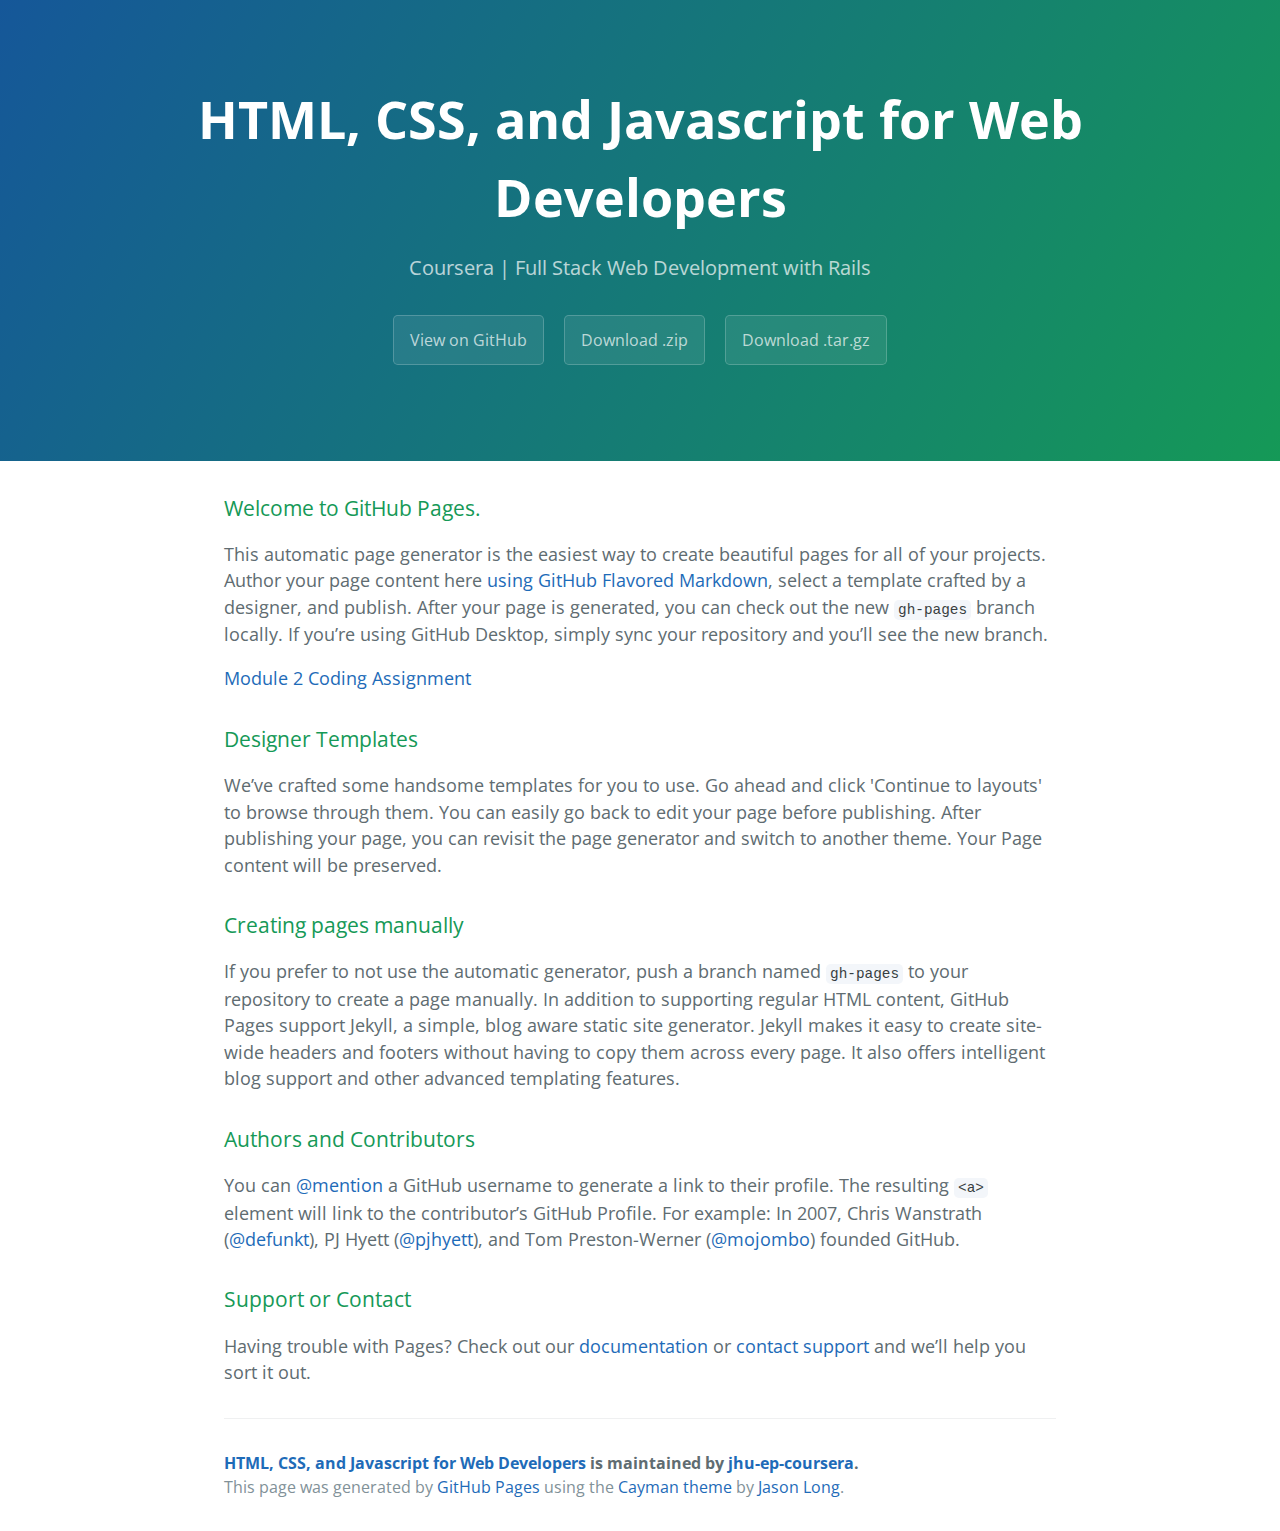
<file: index.html>
<!DOCTYPE html>
<html lang="en-us">
  <head>
    <meta charset="UTF-8">
    <title>HTML, CSS, and Javascript for Web Developers by jhu-ep-coursera</title>
    <meta name="viewport" content="width=device-width, initial-scale=1">
    <link rel="stylesheet" type="text/css" href="stylesheets/normalize.css" media="screen">
    <link href='https://fonts.googleapis.com/css?family=Open+Sans:400,700' rel='stylesheet' type='text/css'>
    <link rel="stylesheet" type="text/css" href="stylesheets/stylesheet.css" media="screen">
    <link rel="stylesheet" type="text/css" href="stylesheets/github-light.css" media="screen">
  </head>
  <body>
    <section class="page-header">
      <h1 class="project-name">HTML, CSS, and Javascript for Web Developers</h1>
      <h2 class="project-tagline">Coursera | Full Stack Web Development with Rails</h2>
      <a href="https://github.com/jhu-ep-coursera/fullstack-course4" class="btn">View on GitHub</a>
      <a href="https://github.com/jhu-ep-coursera/fullstack-course4/zipball/master" class="btn">Download .zip</a>
      <a href="https://github.com/jhu-ep-coursera/fullstack-course4/tarball/master" class="btn">Download .tar.gz</a>
    </section>

    <section class="main-content">
      <h3>
<a id="welcome-to-github-pages" class="anchor" href="#welcome-to-github-pages" aria-hidden="true"><span aria-hidden="true" class="octicon octicon-link"></span></a>Welcome to GitHub Pages.</h3>

<p>This automatic page generator is the easiest way to create beautiful pages for all of your projects. Author your page content here <a href="https://guides.github.com/features/mastering-markdown/">using GitHub Flavored Markdown</a>, select a template crafted by a designer, and publish. After your page is generated, you can check out the new <code>gh-pages</code> branch locally. If you’re using GitHub Desktop, simply sync your repository and you’ll see the new branch.</p>

<p><a href="assignment2">Module 2 Coding Assignment</a></p>

<h3>
<a id="designer-templates" class="anchor" href="#designer-templates" aria-hidden="true"><span aria-hidden="true" class="octicon octicon-link"></span></a>Designer Templates</h3>

<p>We’ve crafted some handsome templates for you to use. Go ahead and click 'Continue to layouts' to browse through them. You can easily go back to edit your page before publishing. After publishing your page, you can revisit the page generator and switch to another theme. Your Page content will be preserved.</p>

<h3>
<a id="creating-pages-manually" class="anchor" href="#creating-pages-manually" aria-hidden="true"><span aria-hidden="true" class="octicon octicon-link"></span></a>Creating pages manually</h3>

<p>If you prefer to not use the automatic generator, push a branch named <code>gh-pages</code> to your repository to create a page manually. In addition to supporting regular HTML content, GitHub Pages support Jekyll, a simple, blog aware static site generator. Jekyll makes it easy to create site-wide headers and footers without having to copy them across every page. It also offers intelligent blog support and other advanced templating features.</p>

<h3>
<a id="authors-and-contributors" class="anchor" href="#authors-and-contributors" aria-hidden="true"><span aria-hidden="true" class="octicon octicon-link"></span></a>Authors and Contributors</h3>

<p>You can <a href="https://help.github.com/articles/basic-writing-and-formatting-syntax/#mentioning-users-and-teams" class="user-mention">@mention</a> a GitHub username to generate a link to their profile. The resulting <code>&lt;a&gt;</code> element will link to the contributor’s GitHub Profile. For example: In 2007, Chris Wanstrath (<a href="https://github.com/defunkt" class="user-mention">@defunkt</a>), PJ Hyett (<a href="https://github.com/pjhyett" class="user-mention">@pjhyett</a>), and Tom Preston-Werner (<a href="https://github.com/mojombo" class="user-mention">@mojombo</a>) founded GitHub.</p>

<h3>
<a id="support-or-contact" class="anchor" href="#support-or-contact" aria-hidden="true"><span aria-hidden="true" class="octicon octicon-link"></span></a>Support or Contact</h3>

<p>Having trouble with Pages? Check out our <a href="https://help.github.com/pages">documentation</a> or <a href="https://github.com/contact">contact support</a> and we’ll help you sort it out.</p>

      <footer class="site-footer">
        <span class="site-footer-owner"><a href="https://github.com/jhu-ep-coursera/fullstack-course4">HTML, CSS, and Javascript for Web Developers</a> is maintained by <a href="https://github.com/jhu-ep-coursera">jhu-ep-coursera</a>.</span>

        <span class="site-footer-credits">This page was generated by <a href="https://pages.github.com">GitHub Pages</a> using the <a href="https://github.com/jasonlong/cayman-theme">Cayman theme</a> by <a href="https://twitter.com/jasonlong">Jason Long</a>.</span>
      </footer>

    </section>

  
  </body>
</html>
</file>
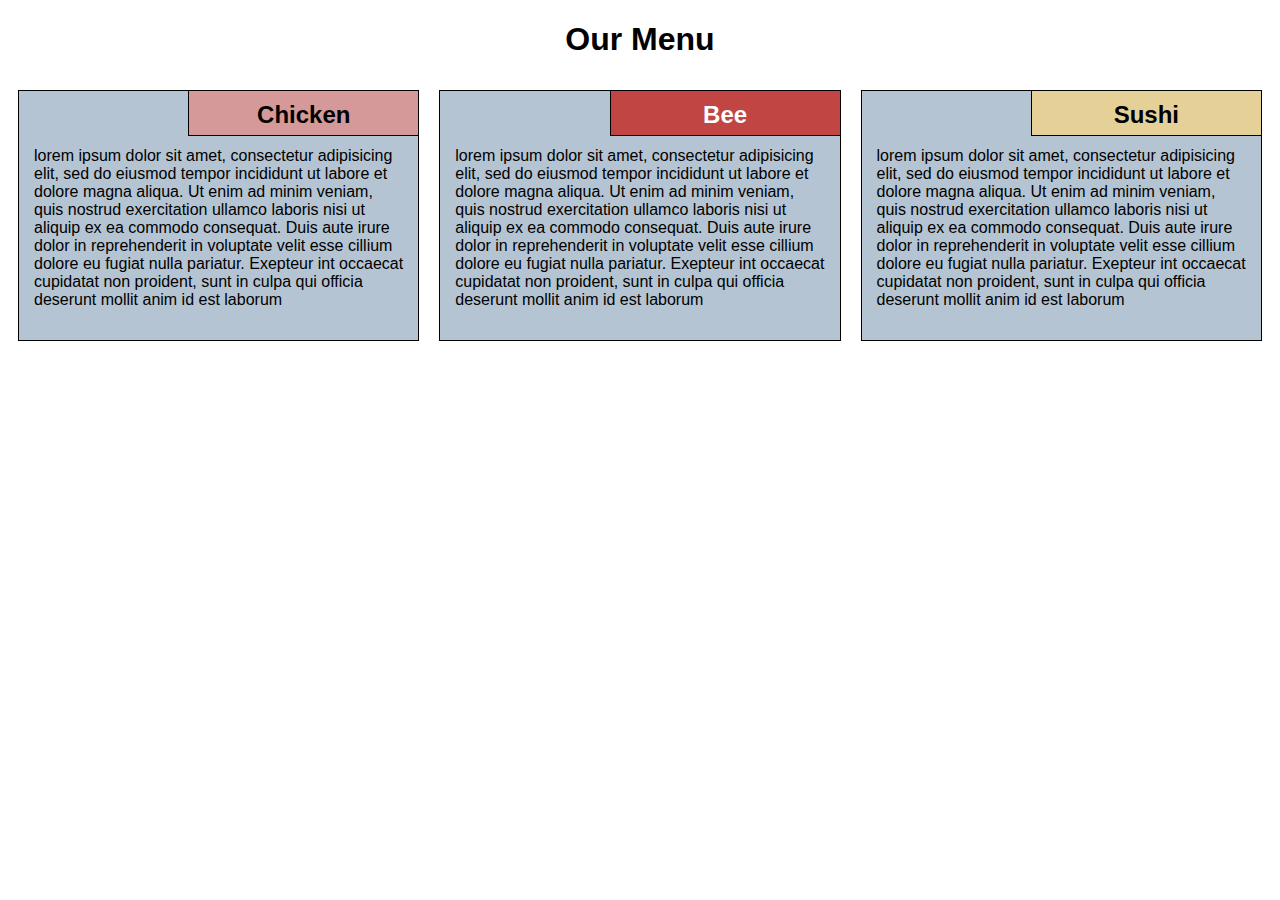
<file: mod2-solution/index.html>
<!DOCTYPE html>
<html lang="en">
<head>
	<meta charset="utf-8">
	<meta name="viewport" content="width=device-width, initial-scale=1">
	<title>Assignment Solution for Module 2</title>
	<link rel="stylesheet" href="style.css">
</head>
<body>
	<header>
		<h1>Our Menu</h1>
	</header>
	<div class="row">
		<div class="col-lg-4 col-md-6 col-sm-12">
			<section class="S9">
				<h2>Chicken</h2>
				<p>
					lorem ipsum dolor sit amet, consectetur adipisicing elit, sed do eiusmod tempor incididunt ut labore et dolore magna aliqua. Ut enim ad minim veniam, quis nostrud exercitation ullamco laboris nisi ut aliquip ex ea commodo consequat. Duis aute irure dolor in reprehenderit in voluptate velit esse cillium dolore eu fugiat nulla pariatur. Exepteur int occaecat cupidatat non proident, sunt in culpa qui officia deserunt mollit anim id est laborum
				</p>
		    </section>
	    </div>
	    <div  class="col-lg-4 col-md-6 col-sm-12">
	    	<section class="Note_9">
	    		<h2>Bee</h2>
	    		<p>
	    			lorem ipsum dolor sit amet, consectetur adipisicing elit, sed do eiusmod tempor incididunt ut labore et dolore magna aliqua. Ut enim ad minim veniam, quis nostrud exercitation ullamco laboris nisi ut aliquip ex ea commodo consequat. Duis aute irure dolor in reprehenderit in voluptate velit esse cillium dolore eu fugiat nulla pariatur. Exepteur int occaecat cupidatat non proident, sunt in culpa qui officia deserunt mollit anim id est laborum
	    		</p>
	    	</section>
	    </div>
	    <div  class="col-lg-4 col-md-12 col-sm-12">
	        <section class="iPhone_X">
	        	<h2>Sushi</h2>
	        	<p>
	        		lorem ipsum dolor sit amet, consectetur adipisicing elit, sed do eiusmod tempor incididunt ut labore et dolore magna aliqua. Ut enim ad minim veniam, quis nostrud exercitation ullamco laboris nisi ut aliquip ex ea commodo consequat. Duis aute irure dolor in reprehenderit in voluptate velit esse cillium dolore eu fugiat nulla pariatur. Exepteur int occaecat cupidatat non proident, sunt in culpa qui officia deserunt mollit anim id est laborum
	        	</p>
	        </section>
	    </div>
	</div>
</body>
</html>
</file>
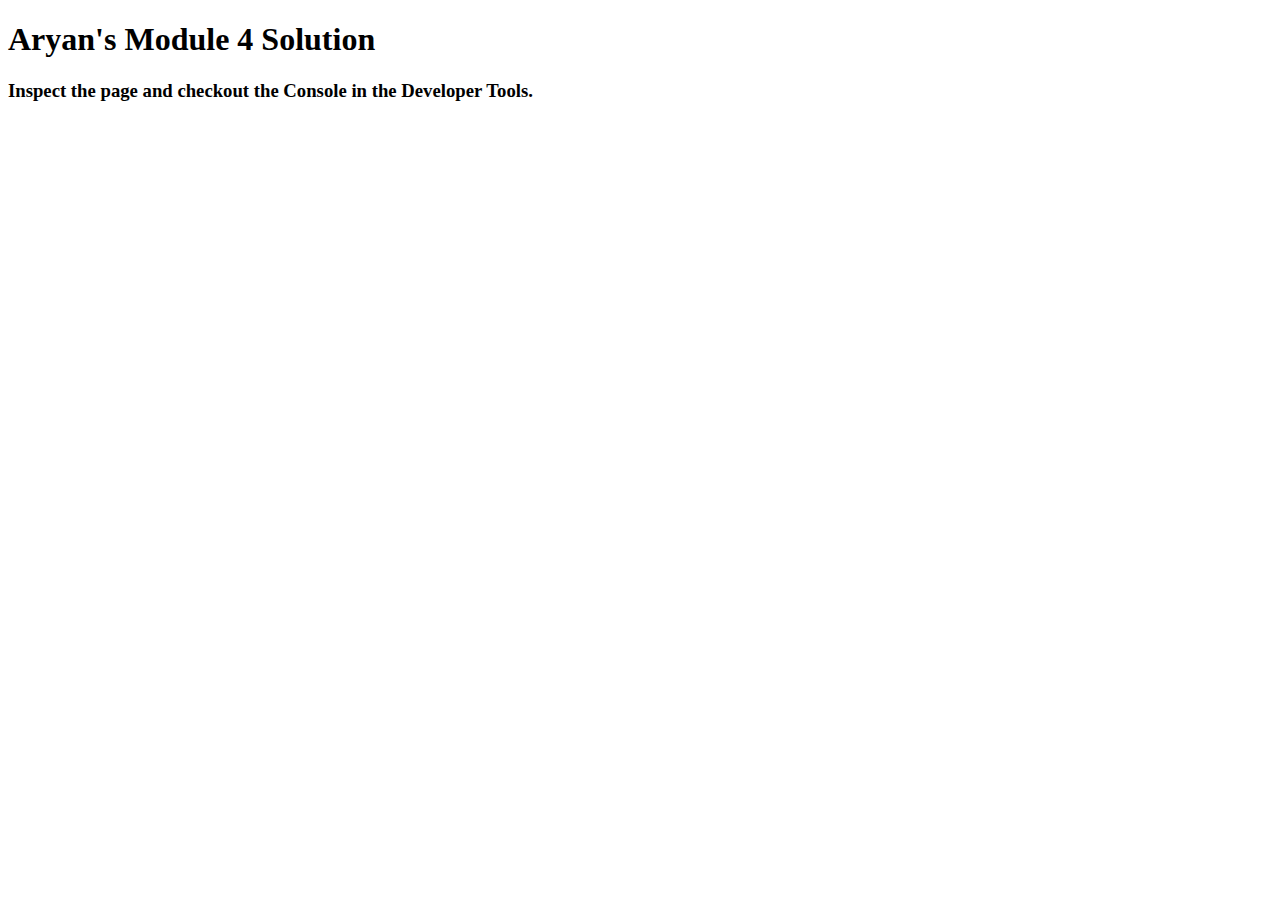
<file: mod4-solution/index.html>
<!DOCTYPE html>
<html>
<head>
  <meta charset="utf-8">
  <title>Module 4 Solution</title>
  <script>
    var names = []; // DO NOT REMOVE
  </script>
  <script src="SpeakHello.js"></script>
  <script src="SpeakGoodBye.js"></script>
  <script src="script.js"></script>
</head>
<body>
  <h1>Aryan's Module 4 Solution</h1>
  <h3>Inspect the page and checkout the Console in the Developer Tools.</h3>
</body>
</html>
</file>
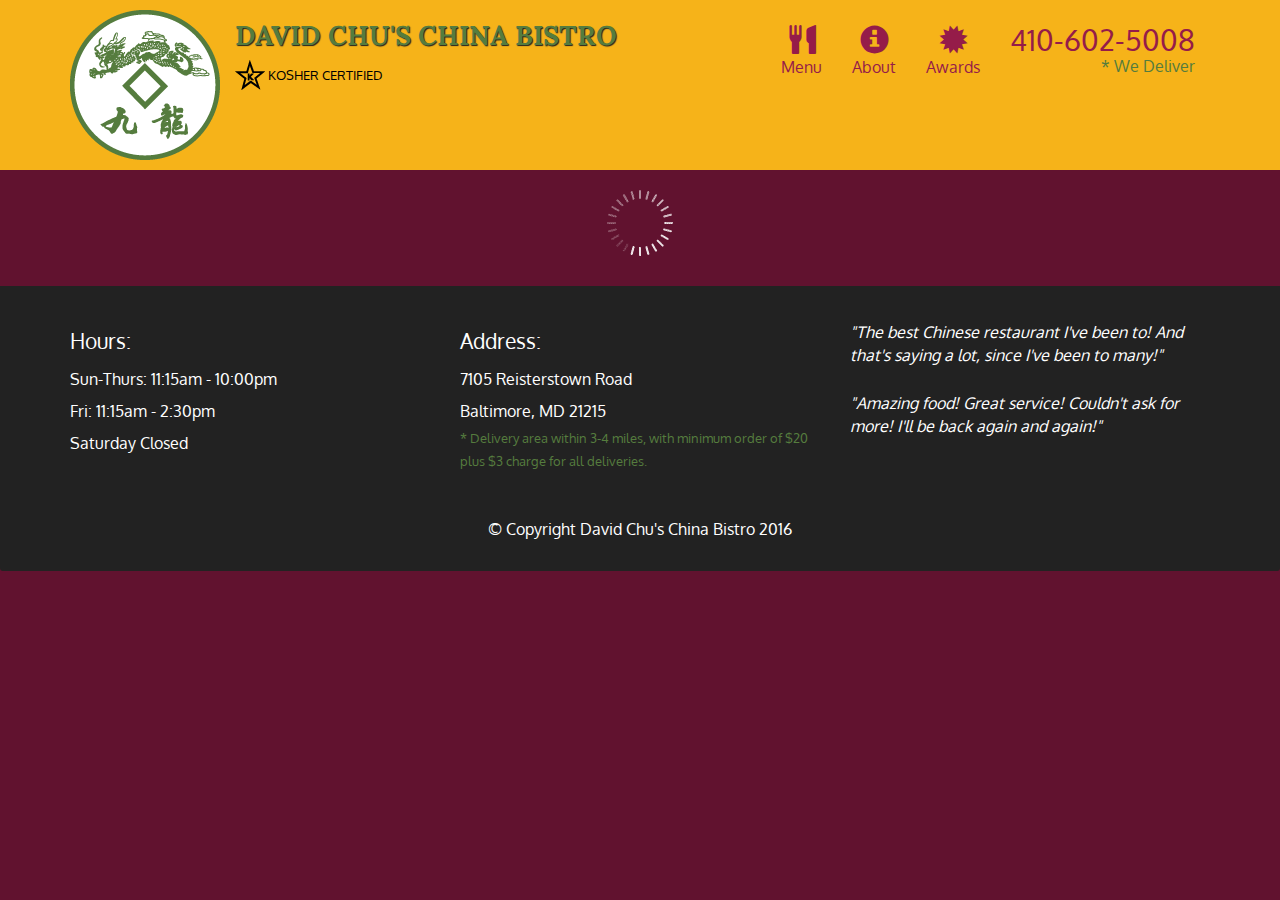
<file: mod5-solution/index.html>
<!doctype html>
<html lang="en">
  <head>
    <meta charset="utf-8">
    <meta http-equiv="X-UA-Compatible" content="IE=edge">
    <meta name="viewport" content="width=device-width, initial-scale=1">
    <title>David Chu's China Bistro</title>
    <link rel="stylesheet" href="css/bootstrap.min.css">
    <link rel="stylesheet" href="css/styles.css">
    <link href='https://fonts.googleapis.com/css?family=Oxygen:400,300,700' rel='stylesheet' type='text/css'>
    <link href='https://fonts.googleapis.com/css?family=Lora' rel='stylesheet' type='text/css'>
  </head>
<body>
  <header>
    <nav id="header-nav" class="navbar navbar-default">
      <div class="container">
        <div class="navbar-header">
          <a href="index.html" class="pull-left visible-md visible-lg">
            <div id="logo-img" alt="Logo image"></div>
          </a>

          <div class="navbar-brand">
            <a href="index.html"><h1>David Chu's China Bistro</h1></a>
            <p>
              <img src="images/star-k-logo.png" alt="Kosher certification">
              <span>Kosher Certified</span>
            </p>
          </div>

          <button id="navbarToggle" type="button" class="navbar-toggle collapsed" data-toggle="collapse" data-target="#collapsable-nav" aria-expanded="false">
            <span class="sr-only">Toggle navigation</span>
            <span class="icon-bar"></span>
            <span class="icon-bar"></span>
            <span class="icon-bar"></span>
          </button>
        </div>
        
        <div id="collapsable-nav" class="collapse navbar-collapse">
           <ul id="nav-list" class="nav navbar-nav navbar-right">
            <li id="navHomeButton" class="visible-xs active">
              <a href="index.html">
                <span class="glyphicon glyphicon-home"></span> Home</a>
            </li>
            <li id="navMenuButton">
              <a href="#" onclick="$dc.loadMenuCategories();">
                <span class="glyphicon glyphicon-cutlery"></span><br class="hidden-xs"> Menu</a>
            </li>
            <li>
              <a href="#">
                <span class="glyphicon glyphicon-info-sign"></span><br class="hidden-xs"> About</a>
            </li>
            <li>
              <a href="#">
                <span class="glyphicon glyphicon-certificate"></span><br class="hidden-xs"> Awards</a>
            </li>
            <li id="phone" class="hidden-xs">
              <a href="tel:410-602-5008">
                <span>410-602-5008</span></a><div>* We Deliver</div>
            </li>
          </ul><!-- #nav-list -->
        </div><!-- .collapse .navbar-collapse -->
      </div><!-- .container -->
    </nav><!-- #header-nav -->
  </header>

  <div id="call-btn" class="visible-xs">
    <a class="btn" href="tel:410-602-5008">
    <span class="glyphicon glyphicon-earphone"></span>
    410-602-5008
    </a>
  </div>
  <div id="xs-deliver" class="text-center visible-xs">* We Deliver</div>

  <div id="main-content" class="container"></div>

  <footer class="panel-footer">
    <div class="container">
      <div class="row">
        <section id="hours" class="col-sm-4">
          <span>Hours:</span><br>
          Sun-Thurs: 11:15am - 10:00pm<br>
          Fri: 11:15am - 2:30pm<br>
          Saturday Closed
          <hr class="visible-xs">
        </section>
        <section id="address" class="col-sm-4">
          <span>Address:</span><br>
          7105 Reisterstown Road<br>
          Baltimore, MD 21215
          <p>* Delivery area within 3-4 miles, with minimum order of $20 plus $3 charge for all deliveries.</p>
          <hr class="visible-xs">
        </section>
        <section id="testimonials" class="col-sm-4">
          <p>"The best Chinese restaurant I've been to! And that's saying a lot, since I've been to many!"</p>
          <p>"Amazing food! Great service! Couldn't ask for more! I'll be back again and again!"</p>
        </section>
      </div>
      <div class="text-center">&copy; Copyright David Chu's China Bistro 2016</div>
    </div>
  </footer>

  <!-- jQuery (Bootstrap JS plugins depend on it) -->
  <script src="js/jquery-2.1.4.min.js"></script>
  <script src="js/bootstrap.min.js"></script>
  <script src="js/ajax-utils.js"></script>
  <script src="js/script.js"></script>
</body>
</html>
</file>
<file: stylesheets/stylesheet.css>
* {
  box-sizing: border-box; }

body {
  padding: 0;
  margin: 0;
  font-family: "Open Sans", "Helvetica Neue", Helvetica, Arial, sans-serif;
  font-size: 16px;
  line-height: 1.5;
  color: #606c71; }

a {
  color: #1e6bb8;
  text-decoration: none; }
  a:hover {
    text-decoration: underline; }

.btn {
  display: inline-block;
  margin-bottom: 1rem;
  color: rgba(255, 255, 255, 0.7);
  background-color: rgba(255, 255, 255, 0.08);
  border-color: rgba(255, 255, 255, 0.2);
  border-style: solid;
  border-width: 1px;
  border-radius: 0.3rem;
  transition: color 0.2s, background-color 0.2s, border-color 0.2s; }
  .btn + .btn {
    margin-left: 1rem; }

.btn:hover {
  color: rgba(255, 255, 255, 0.8);
  text-decoration: none;
  background-color: rgba(255, 255, 255, 0.2);
  border-color: rgba(255, 255, 255, 0.3); }

@media screen and (min-width: 64em) {
  .btn {
    padding: 0.75rem 1rem; } }

@media screen and (min-width: 42em) and (max-width: 64em) {
  .btn {
    padding: 0.6rem 0.9rem;
    font-size: 0.9rem; } }

@media screen and (max-width: 42em) {
  .btn {
    display: block;
    width: 100%;
    padding: 0.75rem;
    font-size: 0.9rem; }
    .btn + .btn {
      margin-top: 1rem;
      margin-left: 0; } }

.page-header {
  color: #fff;
  text-align: center;
  background-color: #159957;
  background-image: linear-gradient(120deg, #155799, #159957); }

@media screen and (min-width: 64em) {
  .page-header {
    padding: 5rem 6rem; } }

@media screen and (min-width: 42em) and (max-width: 64em) {
  .page-header {
    padding: 3rem 4rem; } }

@media screen and (max-width: 42em) {
  .page-header {
    padding: 2rem 1rem; } }

.project-name {
  margin-top: 0;
  margin-bottom: 0.1rem; }

@media screen and (min-width: 64em) {
  .project-name {
    font-size: 3.25rem; } }

@media screen and (min-width: 42em) and (max-width: 64em) {
  .project-name {
    font-size: 2.25rem; } }

@media screen and (max-width: 42em) {
  .project-name {
    font-size: 1.75rem; } }

.project-tagline {
  margin-bottom: 2rem;
  font-weight: normal;
  opacity: 0.7; }

@media screen and (min-width: 64em) {
  .project-tagline {
    font-size: 1.25rem; } }

@media screen and (min-width: 42em) and (max-width: 64em) {
  .project-tagline {
    font-size: 1.15rem; } }

@media screen and (max-width: 42em) {
  .project-tagline {
    font-size: 1rem; } }

.main-content :first-child {
  margin-top: 0; }
.main-content img {
  max-width: 100%; }
.main-content h1, .main-content h2, .main-content h3, .main-content h4, .main-content h5, .main-content h6 {
  margin-top: 2rem;
  margin-bottom: 1rem;
  font-weight: normal;
  color: #159957; }
.main-content p {
  margin-bottom: 1em; }
.main-content code {
  padding: 2px 4px;
  font-family: Consolas, "Liberation Mono", Menlo, Courier, monospace;
  font-size: 0.9rem;
  color: #383e41;
  background-color: #f3f6fa;
  border-radius: 0.3rem; }
.main-content pre {
  padding: 0.8rem;
  margin-top: 0;
  margin-bottom: 1rem;
  font: 1rem Consolas, "Liberation Mono", Menlo, Courier, monospace;
  color: #567482;
  word-wrap: normal;
  background-color: #f3f6fa;
  border: solid 1px #dce6f0;
  border-radius: 0.3rem; }
  .main-content pre > code {
    padding: 0;
    margin: 0;
    font-size: 0.9rem;
    color: #567482;
    word-break: normal;
    white-space: pre;
    background: transparent;
    border: 0; }
.main-content .highlight {
  margin-bottom: 1rem; }
  .main-content .highlight pre {
    margin-bottom: 0;
    word-break: normal; }
.main-content .highlight pre, .main-content pre {
  padding: 0.8rem;
  overflow: auto;
  font-size: 0.9rem;
  line-height: 1.45;
  border-radius: 0.3rem; }
.main-content pre code, .main-content pre tt {
  display: inline;
  max-width: initial;
  padding: 0;
  margin: 0;
  overflow: initial;
  line-height: inherit;
  word-wrap: normal;
  background-color: transparent;
  border: 0; }
  .main-content pre code:before, .main-content pre code:after, .main-content pre tt:before, .main-content pre tt:after {
    content: normal; }
.main-content ul, .main-content ol {
  margin-top: 0; }
.main-content blockquote {
  padding: 0 1rem;
  margin-left: 0;
  color: #819198;
  border-left: 0.3rem solid #dce6f0; }
  .main-content blockquote > :first-child {
    margin-top: 0; }
  .main-content blockquote > :last-child {
    margin-bottom: 0; }
.main-content table {
  display: block;
  width: 100%;
  overflow: auto;
  word-break: normal;
  word-break: keep-all; }
  .main-content table th {
    font-weight: bold; }
  .main-content table th, .main-content table td {
    padding: 0.5rem 1rem;
    border: 1px solid #e9ebec; }
.main-content dl {
  padding: 0; }
  .main-content dl dt {
    padding: 0;
    margin-top: 1rem;
    font-size: 1rem;
    font-weight: bold; }
  .main-content dl dd {
    padding: 0;
    margin-bottom: 1rem; }
.main-content hr {
  height: 2px;
  padding: 0;
  margin: 1rem 0;
  background-color: #eff0f1;
  border: 0; }

@media screen and (min-width: 64em) {
  .main-content {
    max-width: 64rem;
    padding: 2rem 6rem;
    margin: 0 auto;
    font-size: 1.1rem; } }

@media screen and (min-width: 42em) and (max-width: 64em) {
  .main-content {
    padding: 2rem 4rem;
    font-size: 1.1rem; } }

@media screen and (max-width: 42em) {
  .main-content {
    padding: 2rem 1rem;
    font-size: 1rem; } }

.site-footer {
  padding-top: 2rem;
  margin-top: 2rem;
  border-top: solid 1px #eff0f1; }

.site-footer-owner {
  display: block;
  font-weight: bold; }

.site-footer-credits {
  color: #819198; }

@media screen and (min-width: 64em) {
  .site-footer {
    font-size: 1rem; } }

@media screen and (min-width: 42em) and (max-width: 64em) {
  .site-footer {
    font-size: 1rem; } }

@media screen and (max-width: 42em) {
  .site-footer {
    font-size: 0.9rem; } }
</file>
<file: stylesheets/github-light.css>
/*
   Copyright 2014 GitHub Inc.

   Licensed under the Apache License, Version 2.0 (the "License");
   you may not use this file except in compliance with the License.
   You may obtain a copy of the License at

       http://www.apache.org/licenses/LICENSE-2.0

   Unless required by applicable law or agreed to in writing, software
   distributed under the License is distributed on an "AS IS" BASIS,
   WITHOUT WARRANTIES OR CONDITIONS OF ANY KIND, either express or implied.
   See the License for the specific language governing permissions and
   limitations under the License.

*/

.pl-c /* comment */ {
  color: #969896;
}

.pl-c1      /* constant, markup.raw, meta.diff.header, meta.module-reference, meta.property-name, support, support.constant, support.variable, variable.other.constant */,
.pl-s .pl-v /* string variable */ {
  color: #0086b3;
}

.pl-e  /* entity */,
.pl-en /* entity.name */ {
  color: #795da3;
}

.pl-s .pl-s1 /* string source */,
.pl-smi      /* storage.modifier.import, storage.modifier.package, storage.type.java, variable.other, variable.parameter.function */ {
  color: #333;
}

.pl-ent /* entity.name.tag */ {
  color: #63a35c;
}

.pl-k /* keyword, storage, storage.type */ {
  color: #a71d5d;
}

.pl-pds              /* punctuation.definition.string, string.regexp.character-class */,
.pl-s                /* string */,
.pl-s .pl-pse .pl-s1 /* string punctuation.section.embedded source */,
.pl-sr               /* string.regexp */,
.pl-sr .pl-cce       /* string.regexp constant.character.escape */,
.pl-sr .pl-sra       /* string.regexp string.regexp.arbitrary-repitition */,
.pl-sr .pl-sre       /* string.regexp source.ruby.embedded */ {
  color: #183691;
}

.pl-v /* variable */ {
  color: #ed6a43;
}

.pl-id /* invalid.deprecated */ {
  color: #b52a1d;
}

.pl-ii /* invalid.illegal */ {
  background-color: #b52a1d;
  color: #f8f8f8;
}

.pl-sr .pl-cce /* string.regexp constant.character.escape */ {
  color: #63a35c;
  font-weight: bold;
}

.pl-ml /* markup.list */ {
  color: #693a17;
}

.pl-mh        /* markup.heading */,
.pl-mh .pl-en /* markup.heading entity.name */,
.pl-ms        /* meta.separator */ {
  color: #1d3e81;
  font-weight: bold;
}

.pl-mq /* markup.quote */ {
  color: #008080;
}

.pl-mi /* markup.italic */ {
  color: #333;
  font-style: italic;
}

.pl-mb /* markup.bold */ {
  color: #333;
  font-weight: bold;
}

.pl-md /* markup.deleted, meta.diff.header.from-file */ {
  background-color: #ffecec;
  color: #bd2c00;
}

.pl-mi1 /* markup.inserted, meta.diff.header.to-file */ {
  background-color: #eaffea;
  color: #55a532;
}

.pl-mdr /* meta.diff.range */ {
  color: #795da3;
  font-weight: bold;
}

.pl-mo /* meta.output */ {
  color: #1d3e81;
}
</file>
<file: mod2-solution/style.css>
* {
    box-sizing: border-box;
    font-family: Helvetica;
}

body {
    background-color: white;
}

h1 {
    text-align: center;
    color: black;
}

section {
    border: 1px solid black;
    background-color: #b5c4d2;
    margin: 10px;
    color: #000;
}

section>h2 {
    float: right;
    border-bottom: 1px solid black;
    border-left: 1px solid black;
    margin: 0;
    width: 230px;
    text-align: center;
    font-style: Times;
    font-size: 24px;
    font-weight: bold;
    height: 45px;
    padding-top: 10px;
}

section.S9>h2 {
    background-color: #d49998;
}

section.Note_9>h2 {
    background-color: #c04543;
    color: #ffffff;
}

section.iPhone_X>h2 {
    background-color: #e5d198;
}

section>p {
    padding: 40px 15px 15px 15px;
}

.row {
    width: 100%;
}


/* Desktop view options */

@media (min-width: 992px) {
    .col-lg-1, .col-lg-2, .col-lg-3, .col-lg-4, .col-lg-5, .col-lg-6, .col-lg-7, .col-lg-8, .col-lg-9, .col-lg-10, .col-lg-11, .col-lg-12 {
        float: left;
    }
    .col-lg-1 {
        width: 8.33%;
    }
    .col-lg-2 {
        width: 16.66%;
    }
    .col-lg-3 {
        width: 25%;
    }
    .col-lg-4 {
        width: 33.33%;
    }
    .col-lg-5 {
        width: 41.66%;
    }
    .col-lg-6 {
        width: 50%;
    }
    .col-lg-7 {
        width: 58.33%;
    }
    .col-lg-8 {
        width: 66.66%;
    }
    .col-lg-9 {
        width: 74.99%;
    }
    .col-lg-10 {
        width: 83.33%;
    }
    .col-lg-11 {
        width: 91.66%;
    }
    .col-lg-12 {
        width: 100%;
    }
}


/* Tablet view options */

@media (min-width: 768px) and (max-width: 991px) {
    .col-md-1, .col-md-2, .col-md-3, .col-md-4, .col-md-5, .col-md-6, .col-md-7, .col-md-8, .col-md-9, .col-md-10, .col-md-11, .col-md-12 {
        float: left;
    }
    .col-md-1 {
        width: 8.33%;
    }
    .col-md-2 {
        width: 16.66%;
    }
    .col-md-3 {
        width: 25%;
    }
    .col-md-4 {
        width: 33.33%;
    }
    .col-md-5 {
        width: 41.66%;
    }
    .col-md-6 {
        width: 50%;
    }
    .col-md-7 {
        width: 58.33%;
    }
    .col-md-8 {
        width: 66.66%;
    }
    .col-md-9 {
        width: 74.99%;
    }
    .col-md-10 {
        width: 83.33%;
    }
    .col-md-11 {
        width: 91.66%;
    }
    .col-md-12 {
        width: 100%;
    }
}


/* Mobile view options */

@media (max-width: 767px) {
    .col-sm-1, .col-sm-2, .col-sm-3, .col-sm-4, .col-sm-5, .col-sm-6, .col-sm-7, .col-sm-8, .col-sm-9, .col-sm-10, .col-sm-11, .col-sm-12 {
        float: left;
    }
    .col-sm-1 {
        width: 8.33%;
    }
    .col-sm-2 {
        width: 16.66%;
    }
    .col-sm-3 {
        width: 25%;
    }
    .col-sm-4 {
        width: 33.33%;
    }
    .col-sm-5 {
        width: 41.66%;
    }
    .col-sm-6 {
        width: 50%;
    }
    .col-sm-7 {
        width: 58.33%;
    }
    .col-sm-8 {
        width: 66.66%;
    }
    .col-sm-9 {
        width: 74.99%;
    }
    .col-sm-10 {
        width: 83.33%;
    }
    .col-sm-11 {
        width: 91.66%;
    }
    .col-sm-12 {
        width: 100%;
    }
}
</file>
<file: mod5-solution/css/styles.css>
body {
  font-size: 16px;
  color: #fff;
  background-color: #61122f;
  font-family: 'Oxygen', sans-serif;
}

/** HEADER **/
#header-nav {
  background-color: #f6b319;
  border-radius: 0;
  border: 0;
}

#logo-img {
  background: url('../images/restaurant-logo_large.png') no-repeat;
  width: 150px;
  height: 150px;
  margin: 10px 15px 10px 0;
}

.navbar-brand {
  padding-top: 25px;
}
.navbar-brand h1 { /* Restaurant name */
  font-family: 'Lora', serif;
  color: #557c3e;
  font-size: 1.5em;
  text-transform: uppercase;
  font-weight: bold;
  text-shadow: 1px 1px 1px #222;
  margin-top: 0;
  margin-bottom: 0;
  line-height: .75;
}
.navbar-brand a:hover, .navbar-brand a:focus {
  text-decoration: none;
}
.navbar-brand p { /* Kosher cert */
  color: #000;
  text-transform: uppercase;
  font-size: .7em;
  margin-top: 15px;
}
.navbar-brand p span { /* Star-K */
  vertical-align: middle;
}

#nav-list {
  margin-top: 10px;
}
#nav-list a {
  color: #951C49;
  text-align: center;
}
#nav-list a:hover {
  background: #E7E7E7;
}
#nav-list a span {
  font-size: 1.8em;
}

#phone {
  margin-top: 5px;
}
#phone a { /* Phone number */
  text-align: right;
  padding-bottom: 0;
}
#phone div { /* We Deliver */
  color: #557c3e;
  text-align: right;
  padding-right: 15px;
}

.navbar-header button.navbar-toggle, .navbar-header .icon-bar {
  border: 1px solid #61122f;
}
.navbar-header button.navbar-toggle {
  clear: both;
  margin-top: -30px;
}
/* END HEADER */

/* FOOTER */
.panel-footer {
  margin-top: 30px;
  padding-top: 35px;
  padding-bottom: 30px;
  background-color: #222;
  border-top: 0;
}
.panel-footer div.row {
  margin-bottom: 35px;
}
#hours, #address {
  line-height: 2;
}
#hours > span, #address > span {
  font-size: 1.3em;
}
#address p {
  color: #557c3e;
  font-size: .8em;
  line-height: 1.8;
}
#testimonials {
  font-style: italic;
}
#testimonials p:nth-child(2) {
  margin-top: 25px;
}
/* END FOOTER */



/* HOME PAGE */
.container .jumbotron {
  box-shadow: 0 0 50px #3F0C1F;
  border: 2px solid #3F0C1F;
}

#menu-tile, #specials-tile, #map-tile {
  height: 250px;
  width: 100%;
  margin-bottom: 15px;
  position: relative;
  border: 2px solid #3F0C1F;
  overflow: hidden;
}
#menu-tile:hover, #specials-tile:hover, #map-tile:hover {
  box-shadow: 0 1px 5px 1px #cccccc;
}
#menu-tile {
  background: url('../images/menu-tile.jpg') no-repeat;
  background-position: center;
}
#specials-tile {
  background: url('../images/specials-tile.jpg') no-repeat;
  background-position: center;
}
#menu-tile span, #specials-tile span, #map-tile span {
  position: absolute;
  bottom: 0;
  right: 0;
  width: 100%;
  text-align: center;
  font-size: 1.6em;
  text-transform: uppercase;
  background-color: #000;
  color: #fff;
  opacity: .8;
}
/* END HOME PAGE */

/* MENU CATEGORIES PAGE */
.category-tile { 
  position: relative;
  border: 2px solid #3F0C1F;
  overflow: hidden;
  width: 200px;
  height: 200px;
  margin: 0 auto 15px;
}
.category-tile span {
  position: absolute;
  bottom: 0;
  right: 0;
  width: 100%;
  text-align: center;
  font-size: 1.2em;
  text-transform: uppercase;
  background-color: #000;
  color: #fff;
  opacity: .8;
}
.category-tile:hover {
  box-shadow: 0 1px 5px 1px #cccccc;
}

#menu-categories-title + div {
  margin-bottom: 50px;
}
/* END MENU CATEGORIES PAGE */

/* SINGLE CATEGORY PAGE */
.menu-item-tile {
  margin-bottom: 25px;
}
.menu-item-tile hr {
  width: 80%;
}
.menu-item-tile .menu-item-price {
  font-size: 1.1em;
  text-align: right;
  margin-top: -15px;
  margin-right: -15px;
}
.menu-item-tile .menu-item-price span {
  font-size: .6em;
}
.menu-item-photo {
  position: relative;
  border: 2px solid #3F0C1F; 
  overflow: hidden;
  padding: 0;
  margin-right: -15px;
  margin-left: auto;
  margin-bottom: 20px;
  max-width: 250px;
}
.menu-item-photo div {
  position: absolute;
  bottom: 0;
  right: 0;
  width: 80px;
  background-color: #557c3e;
  text-align: center;
}
.menu-item-description {
  padding-right: 30px;
}
h3.menu-item-title {
  margin: 0 0 10px;
}
.menu-item-details {
  font-size: .9em;
  font-style: italic;
}
/* END SINGLE CATEGORY PAGE */


/********** Large devices only **********/
@media (min-width: 1200px) {
  .container .jumbotron {
    background: url('../images/jumbotron_1200.jpg') no-repeat;
    height: 675px;
  }
}

/********** Medium devices only **********/
@media (min-width: 992px) and (max-width: 1199px) {
  /* Header */
  #logo-img {
    background: url('../images/restaurant-logo_medium.png') no-repeat;
    width: 100px;
    height: 100px;
    margin: 5px 5px 5px 0;
  }
  /* End Header */

  /* Home Page */
  .container .jumbotron {
    background: url('../images/jumbotron_992.jpg') no-repeat;
    height: 558px;
  }
  /* End Home Page */
}

/********** Small devices only **********/
@media (min-width: 768px) and (max-width: 991px) {
  /* Home Page */
  .container .jumbotron {
    background: url('../images/jumbotron_768.jpg') no-repeat;
    height: 432px;
  }
  /* End Home Page */
}

/********** Extra small devices only **********/
@media (max-width: 767px) {
  /* Header */
  .navbar-brand {
    padding-top: 10px;
    height: 80px;
  }
  .navbar-brand h1 { /* Restaurant name */
    padding-top: 10px;
    font-size: 5vw; /* 1vw = 1% of viewport width */
  }
  .navbar-brand p { /* Kosher cert */
    font-size: .6em;
    margin-top: 12px;
  }
  .navbar-brand p img { /* Star-K */
    height: 20px;
  }

  #collapsable-nav a { /* Collapsed nav menu text */
    font-size: 1.2em;
  }
  #collapsable-nav a span { /* Collapsed nav menu glyph */
    font-size: 1em;
    margin-right: 5px;
  }

  #call-btn > a {
    font-size: 1.5em;
    display: block;
    margin: 0 20px;
    padding: 10px;
    border: 2px solid #fff;
    background-color: #f6b319;
    color: #951c49;
  }
  #xs-deliver {
    margin-top: 5px;
    font-size: .7em;
    letter-spacing: .1em;
    text-transform: uppercase;
  }
  /* End Header */

  /* Footer */
  .panel-footer section {
    margin-bottom: 30px;
    text-align: center;
  }
  .panel-footer section:nth-child(3) {
    margin-bottom: 0; /* margin already exists on the whole row */
  }
  .panel-footer section hr {
    width: 50%;
  }
  /* End Footer */

  /* Home Page */
  .container .jumbotron {
    margin-top: 30px;
    padding: 0;
  }
  #menu-tile, #specials-tile {
    width: 360px;
    margin: 0 auto 15px;
  }

  .menu-item-photo {
    margin-right: auto;
  }
  .menu-item-tile .menu-item-price {
    text-align: center;
  }
  .menu-item-description {
    text-align: center;;
  }
}


/********** Super extra small devices Only :-) (e.g., iPhone 4) **********/
@media (max-width: 479px) {
  /* Header */
  .navbar-brand h1 { /* Restaurant name */
    padding-top: 5px;
    font-size: 6vw;
  }
  /* End Header */
  
  /* Home page */
  #menu-tile, #specials-tile {
    width: 280px;
    margin: 0 auto 15px;
  }

  .col-xxs-12 {
    position: relative;
    min-height: 1px;
    padding-right: 15px;
    padding-left: 15px;
    float: left;
    width: 100%;
  }
}
</file>
